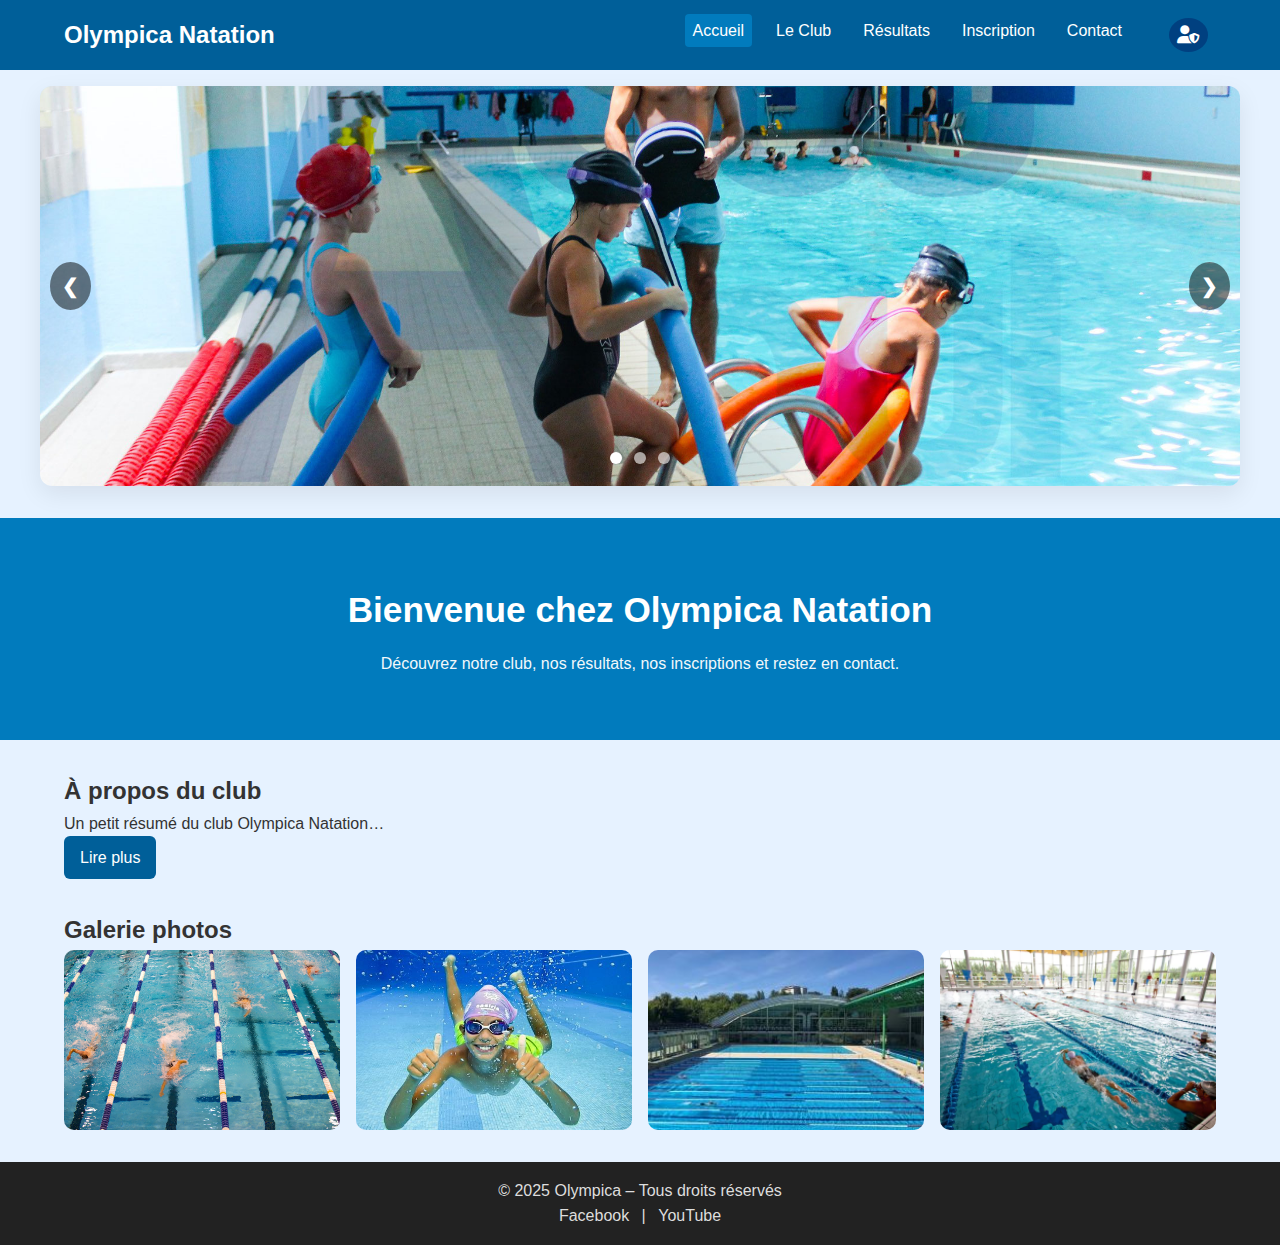
<file: index.html>
<!DOCTYPE html>
<html lang="fr">
<head>
  <meta charset="UTF-8">
  <meta name="viewport" content="width=device-width, initial-scale=1.0">
  <title>Accueil – Olympica Natation</title>
  <link rel="stylesheet" href="style.css">
</head>
<body>
  <!-- HEADER -->
  <header>
    <div class="container nav-container">
      <a href="index.html" class="logo">Olympica Natation</a>
      <nav>
        <ul class="nav-links">
          <li><a href="index.html" class="active">Accueil</a></li>
          <li><a href="le-club.html">Le Club</a></li>
          <li><a href="resultats.html">Résultats</a></li>
          <li><a href="inscription.html">Inscription</a></li>
          <li><a href="contact.html">Contact</a></li>
          <!-- Icône administrateur à droite -->
<li class="admin-nav">
  <a href="admin-login.html" title="Administrateur">
    <i class="fas fa-user-shield"></i>
  </a>
</li>

<!-- Assure-toi que Font Awesome est inclus dans <head> -->
<link rel="stylesheet" href="https://cdnjs.cloudflare.com/ajax/libs/font-awesome/6.4.0/css/all.min.css">
        </ul>
        <button class="nav-toggle" aria-label="Ouvrir le menu"><span class="hamburger"></span></button>
      </nav>
    </div>
  </header>

  <!-- SLIDER -->
  <section class="slider">
    <div class="slides">
      <img src="images/img1.jpg" alt="Piscine 1">
      <img src="images/img2.jpg" alt="Piscine 2">
      <img src="images/img3.jpg" alt="Piscine 3">
    </div>
    <button class="prev" aria-label="Précédent">&#10094;</button>
    <button class="next" aria-label="Suivant">&#10095;</button>
    <div class="dots">
      <span class="dot active"></span>
      <span class="dot"></span>
      <span class="dot"></span>
    </div>
  </section>

  <!-- HERO -->
  <section class="hero">
    <h1>Bienvenue chez Olympica Natation</h1>
    <p>Découvrez notre club, nos résultats, nos inscriptions et restez en contact.</p>
  </section>

  <!-- SECTIONS ACCUEIL -->
  <main class="container">
    <section>
      <h2>À propos du club</h2>
      <p>Un petit résumé du club Olympica Natation…</p>
      <a href="le-club.html" class="btn">Lire plus</a>
    </section>

    <section>
      <h2>Galerie photos</h2>
      <div class="gallery">
        <img src="images/gal1.jpg" alt="Natation 1">
        <img src="images/gal2.jpg" alt="Natation 2">
        <img src="images/gal3.jpg" alt="Natation 3">
        <img src="images/gal4.jpg" alt="Natation 4">
      </div>
    </section>
  </main>

  <!-- FOOTER -->
  <footer>
    <div class="container">
      <p>© 2025 Olympica – Tous droits réservés</p>
      <div class="social">
        <a href="#">Facebook</a> | <a href="#">YouTube</a>
      </div>
    </div>
  </footer>

  <script src="script.js"></script>
</body>
</html>
</file>
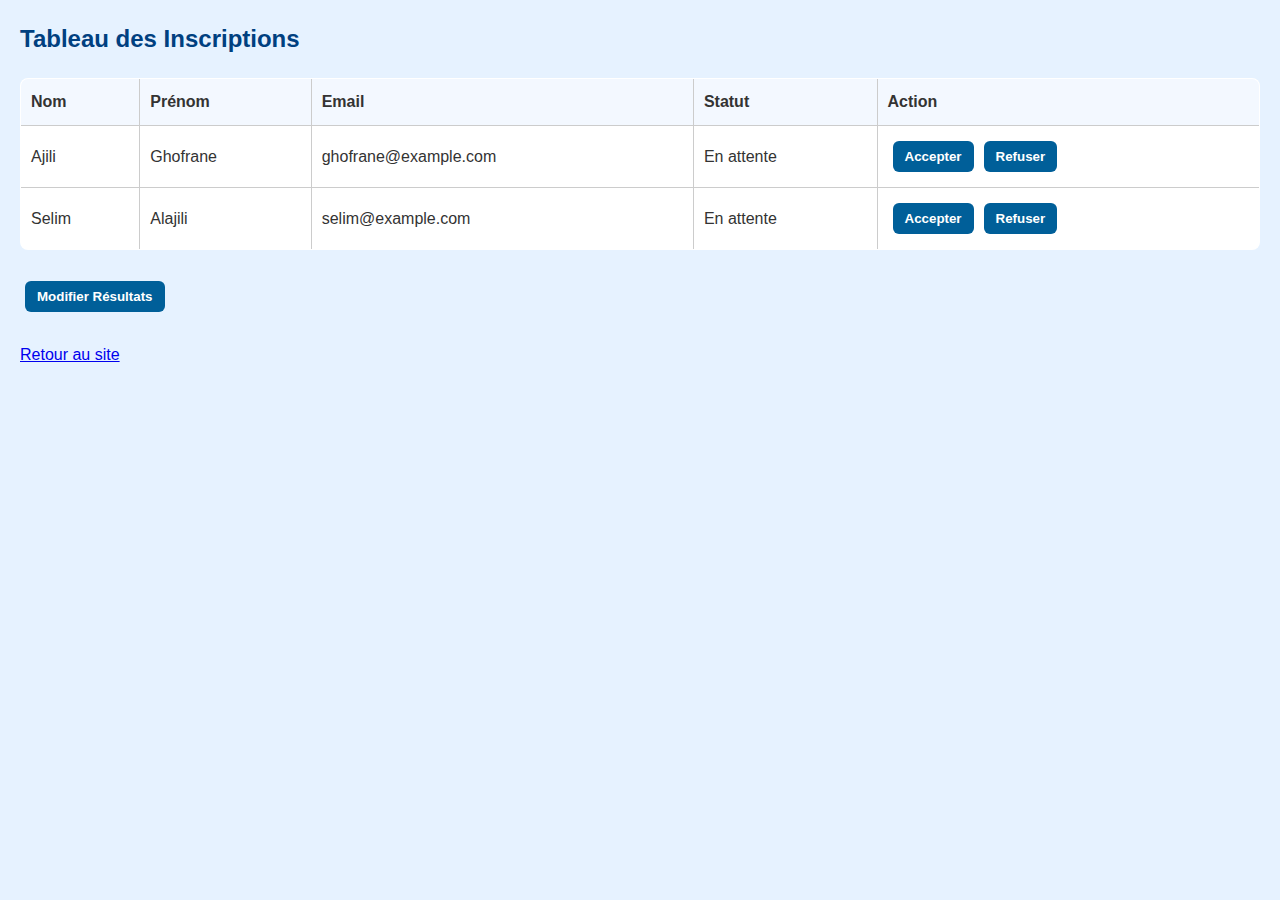
<file: admin-dashboard.html>
<!DOCTYPE html>
<html lang="fr">
<head>
<meta charset="UTF-8">
<meta name="viewport" content="width=device-width, initial-scale=1.0">
<title>Dashboard Administrateur</title>
<link rel="stylesheet" href="style.css">
<style>
body { font-family: Arial; padding: 20px; }
h2 { color: #004080; }
button { padding: 8px 12px; margin: 5px; cursor: pointer; }
table { width: 100%; border-collapse: collapse; margin-top: 20px; }
table, th, td { border: 1px solid #ccc; }
th, td { padding: 10px; text-align: left; }
.approved { background-color: #d4edda; }
.rejected { background-color: #f8d7da; }
</style>
</head>
<body>

<h2>Tableau des Inscriptions</h2>
<table id="inscriptions-table">
<tr><th>Nom</th><th>Prénom</th><th>Email</th><th>Statut</th><th>Action</th></tr>
<tr>
<td>Ajili</td><td>Ghofrane</td><td>ghofrane@example.com</td><td id="status-1">En attente</td>
<td><button onclick="approve(1)">Accepter</button><button onclick="reject(1)">Refuser</button></td>
</tr>
<tr>
<td>Selim</td><td>Alajili</td><td>selim@example.com</td><td id="status-2">En attente</td>
<td><button onclick="approve(2)">Accepter</button><button onclick="reject(2)">Refuser</button></td>
</tr>
</table>

<br>
<button onclick="window.location.href='admin-resultats.html'">Modifier Résultats</button>
<br><br>
<a href="index.html">Retour au site</a>

<script>
function approve(id){
  document.getElementById("status-"+id).textContent="Accepté";
  document.getElementById("status-"+id).className="approved";
}
function reject(id){
  document.getElementById("status-"+id).textContent="Refusé";
  document.getElementById("status-"+id).className="rejected";
}
</script>

</body>
</html>
</file>
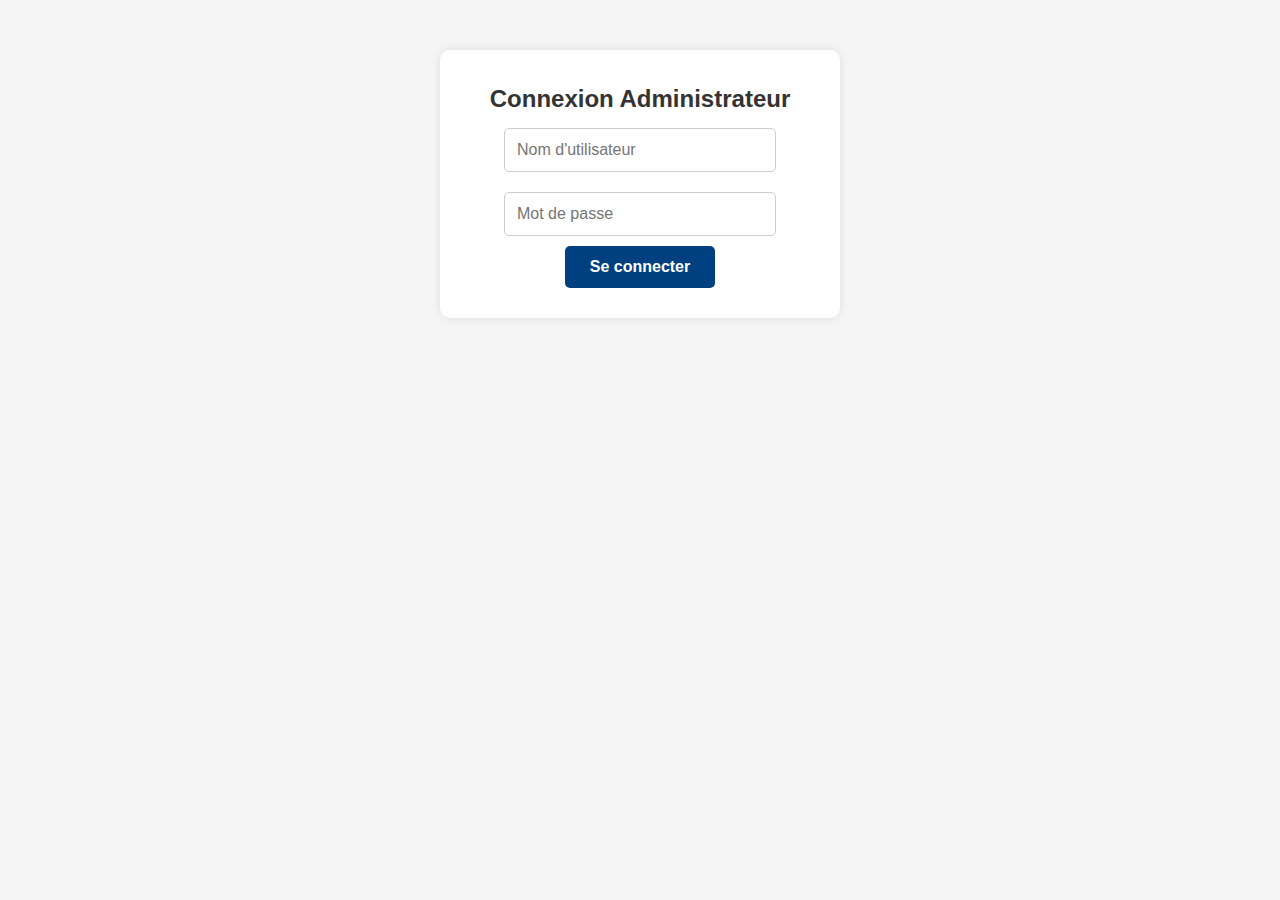
<file: admin-login.html>
<!DOCTYPE html>
<html lang="fr">
<head>
<meta charset="UTF-8">
<meta name="viewport" content="width=device-width, initial-scale=1.0">
<title>Connexion Administrateur</title>
<link rel="stylesheet" href="style.css">
<style>
body { font-family: Arial; text-align: center; padding: 50px; background-color: #f5f5f5; }
.login-container { background-color: #fff; padding: 30px; max-width: 400px; margin: 0 auto; border-radius: 10px; box-shadow: 0 0 10px rgba(0,0,0,0.1);}
input { width: 80%; padding: 12px; margin: 10px 0; font-size: 16px; border-radius: 5px; border: 1px solid #ccc; }
button { padding: 12px 25px; font-size: 16px; background-color: #004080; color: white; border: none; border-radius: 5px; cursor: pointer; }
button:hover { background-color: #0066cc; }
#error-msg { color: red; }
</style>
</head>
<body>

<div class="login-container">
<h2>Connexion Administrateur</h2>
<input type="text" id="username" placeholder="Nom d'utilisateur">
<input type="password" id="password" placeholder="Mot de passe">
<br>
<button onclick="login()">Se connecter</button>
<p id="error-msg"></p>
</div>

<script>
function login() {
  const user = document.getElementById('username').value;
  const pass = document.getElementById('password').value;
  const error = document.getElementById('error-msg');

  if(user === "admin" && pass === "Admin123") {
    window.location.href = "admin-dashboard.html";
  } else {
    error.textContent = "Nom d'utilisateur ou mot de passe incorrect !";
  }
}
</script>

</body>
</html>
</file>
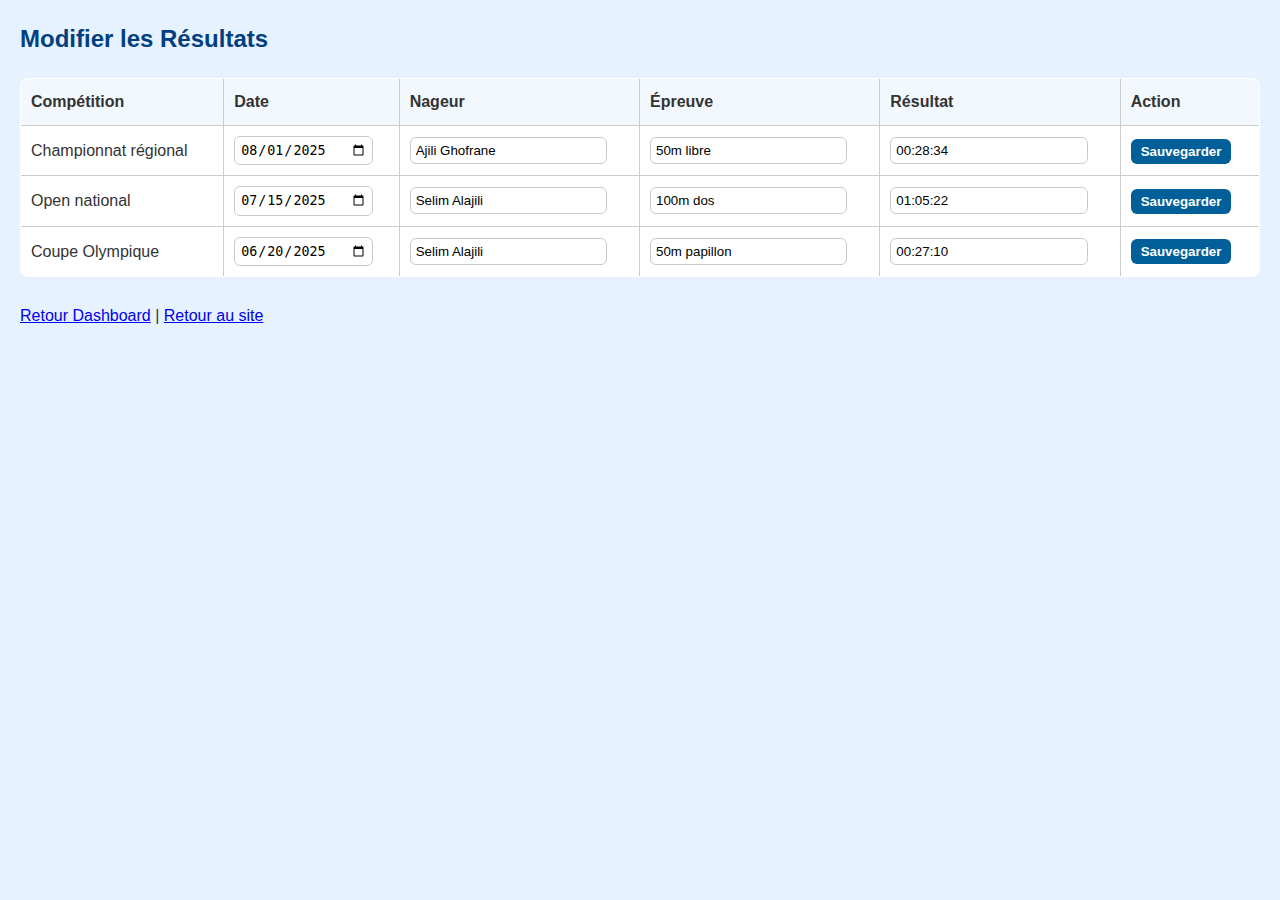
<file: admin-resultats.html>
<!DOCTYPE html>
<html lang="fr">
<head>
<meta charset="UTF-8">
<meta name="viewport" content="width=device-width, initial-scale=1.0">
<title>Résultats Administrateur</title>
<link rel="stylesheet" href="style.css">
<style>
body { font-family: Arial; padding: 20px; }
h2 { color: #004080; }
table { width: 100%; border-collapse: collapse; margin-top: 20px; }
table, th, td { border: 1px solid #ccc; }
th, td { padding: 10px; text-align: left; }
input { width: 90%; padding: 5px; }
button { padding: 5px 10px; cursor: pointer; }
</style>
</head>
<body>

<h2>Modifier les Résultats</h2>

<table id="resultats-table">
<tr><th>Compétition</th><th>Date</th><th>Nageur</th><th>Épreuve</th><th>Résultat</th><th>Action</th></tr>

<tr data-id="1">
<td>Championnat régional</td>
<td><input type="date" value="2025-08-01"></td>
<td><input type="text" value="Ajili Ghofrane"></td>
<td><input type="text" value="50m libre"></td>
<td><input type="text" value="00:28:34"></td>
<td><button onclick="saveResult(1)">Sauvegarder</button></td>
</tr>

<tr data-id="2">
<td>Open national</td>
<td><input type="date" value="2025-07-15"></td>
<td><input type="text" value="Selim Alajili"></td>
<td><input type="text" value="100m dos"></td>
<td><input type="text" value="01:05:22"></td>
<td><button onclick="saveResult(2)">Sauvegarder</button></td>
</tr>

<tr data-id="3">
<td>Coupe Olympique</td>
<td><input type="date" value="2025-06-20"></td>
<td><input type="text" value="Selim Alajili"></td>
<td><input type="text" value="50m papillon"></td>
<td><input type="text" value="00:27:10"></td>
<td><button onclick="saveResult(3)">Sauvegarder</button></td>
</tr>
</table>

<br>
<a href="admin-dashboard.html">Retour Dashboard</a> | <a href="index.html">Retour au site</a>

<script>
function saveResult(id){
  const row = document.querySelector('tr[data-id="'+id+'"]');
  const data = {
    competition: row.cells[0].textContent,
    date: row.cells[1].children[0].value,
    nageur: row.cells[2].children[0].value,
    epreuve: row.cells[3].children[0].value,
    resultat: row.cells[4].children[0].value
  };
  localStorage.setItem('resultat-'+id, JSON.stringify(data));
  alert("Résultat sauvegardé !");
}

// Charger les valeurs depuis localStorage
window.onload = function(){
  for(let i=1; i<=3; i++){
    const saved = JSON.parse(localStorage.getItem('resultat-'+i));
    if(saved){
      const row = document.querySelector('tr[data-id="'+i+'"]');
      row.cells[1].children[0].value = saved.date;
      row.cells[2].children[0].value = saved.nageur;
      row.cells[3].children[0].value = saved.epreuve;
      row.cells[4].children[0].value = saved.resultat;
    }
  }
}
</script>

</body>
</html>
</file>
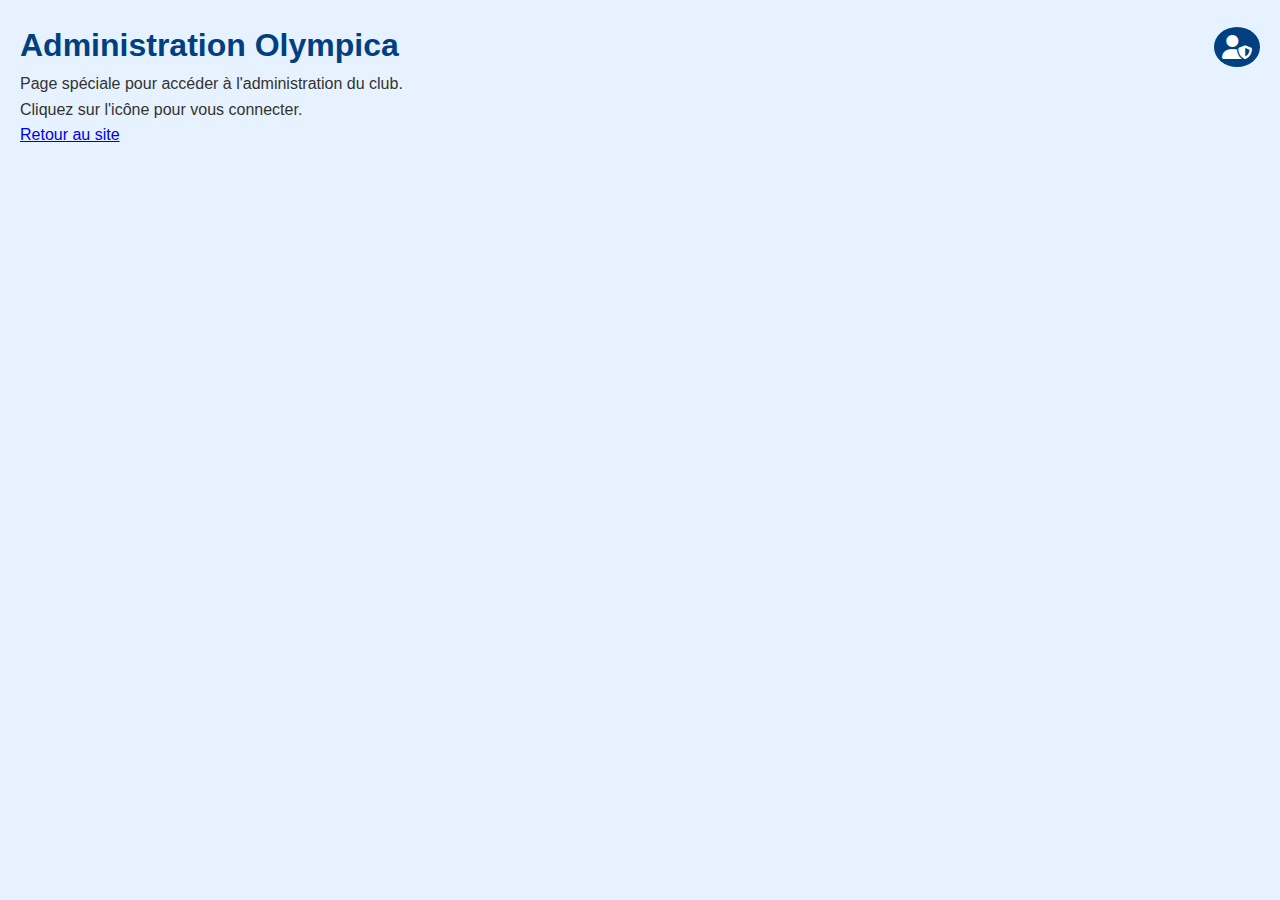
<file: administation.html>
<!DOCTYPE html>
<html lang="fr">
<head>
  <meta charset="UTF-8">
  <meta name="viewport" content="width=device-width, initial-scale=1.0">
  <title>Administration Olympica</title>
  <link rel="stylesheet" href="style.css">
  <!-- Font Awesome pour icône -->
  <link rel="stylesheet" href="https://cdnjs.cloudflare.com/ajax/libs/font-awesome/6.4.0/css/all.min.css">
  <style>
    body { font-family: Arial; padding: 20px; }
    h1 { color: #004080; display: flex; align-items: center; justify-content: space-between; }
    .admin-icon i {
      color: white;
      background-color: #004080;
      padding: 8px;
      border-radius: 50%;
      font-size: 24px;
      cursor: pointer;
      transition: 0.3s;
    }
    .admin-icon i:hover {
      background-color: #0066cc;
    }
  </style>
</head>
<body>

<h1>
  Administration Olympica
  <a href="admin-login.html" class="admin-icon" title="Administrateur">
    <i class="fas fa-user-shield"></i>
  </a>
</h1>

<p>Page spéciale pour accéder à l'administration du club.</p>
<p>Cliquez sur l'icône pour vous connecter.</p>

<a href="index.html">Retour au site</a>

</body>
</html>
</file>
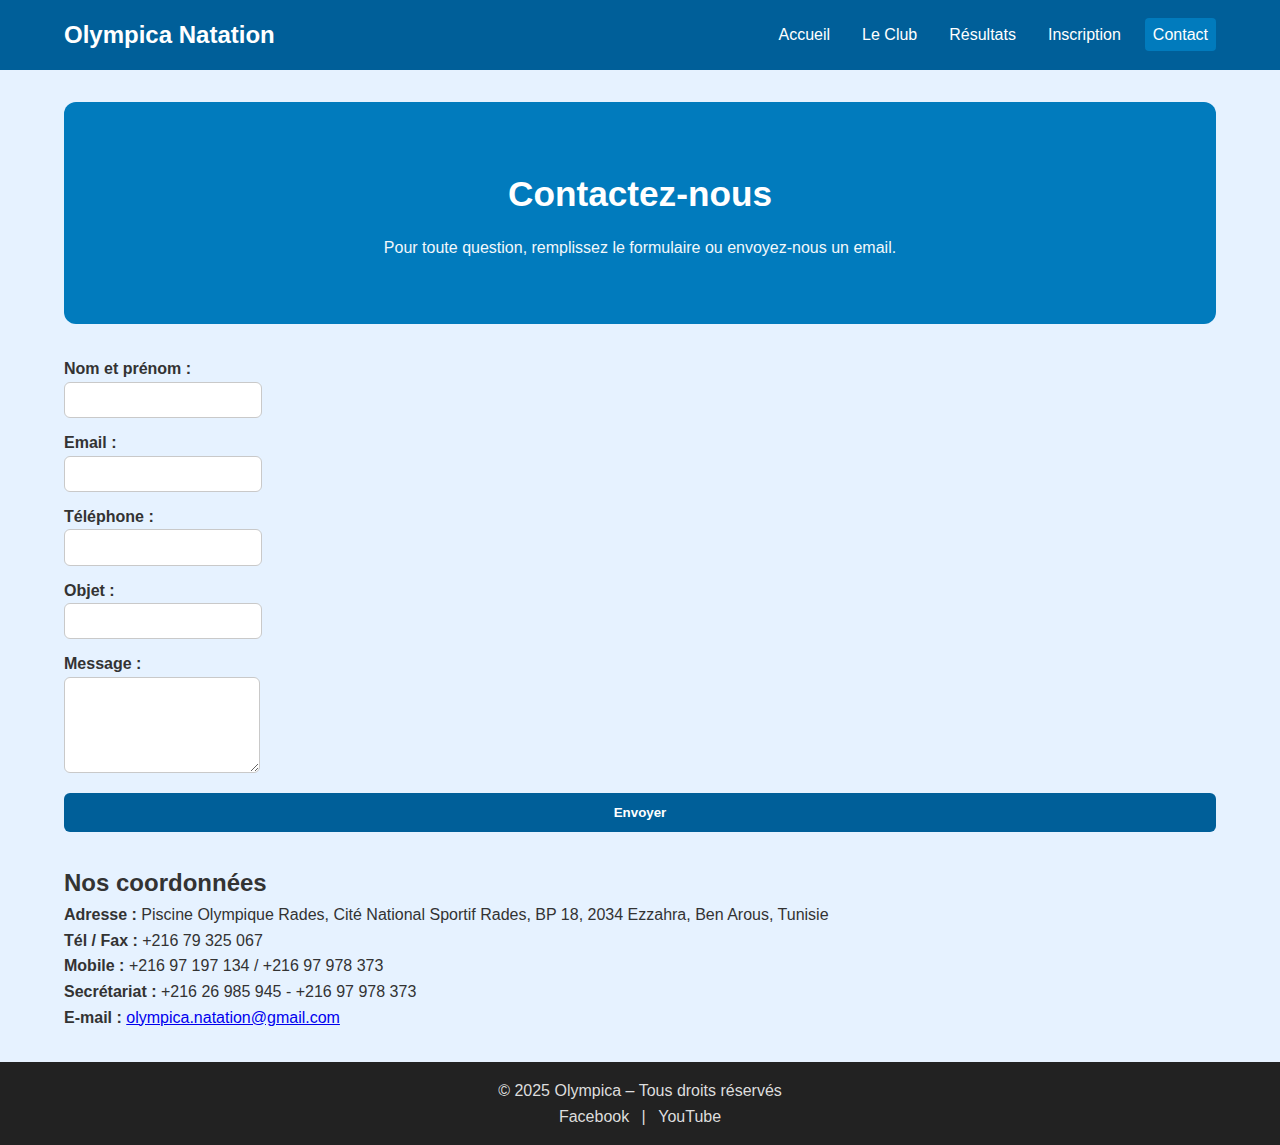
<file: contact.html>
<!DOCTYPE html>
<html lang="fr">
<head>
  <meta charset="UTF-8">
  <meta name="viewport" content="width=device-width, initial-scale=1.0">
  <title>Contact – Olympica Natation</title>
  <link rel="stylesheet" href="style.css">
</head>
<body>
  <header>
    <div class="container nav-container">
      <a href="index.html" class="logo">Olympica Natation</a>
      <nav>
        <ul class="nav-links">
          <li><a href="index.html">Accueil</a></li>
          <li><a href="le-club.html">Le Club</a></li>
          <li><a href="resultats.html">Résultats</a></li>
          <li><a href="inscription.html">Inscription</a></li>
          <li><a href="contact.html" class="active">Contact</a></li>
        </ul>
        <button class="nav-toggle" aria-label="Ouvrir le menu"><span class="hamburger"></span></button>
      </nav>
    </div>
  </header>

  <main class="container">
    <section class="hero" style="border-radius:12px;">
      <h1>Contactez-nous</h1>
      <p>Pour toute question, remplissez le formulaire ou envoyez-nous un email.</p>
    </section>

    <section class="contact-form">
      <form onsubmit="event.preventDefault(); alert('Message envoyé (démo).');">
        <div class="form-group">
          <label for="name">Nom et prénom :</label><br>
          <input type="text" id="name" name="name" required>
        </div>
        <div class="form-group">
          <label for="email">Email : </label><br>
          <input type="email" id="email" name="email" required>
        </div>
        <div class="form-group">
          <label for="phone">Téléphone : </label><br>
          <input type="tel" id="phone" name="phone" required>
        </div>
        <div class="form-group">
          <label for="subject">Objet :</label><br>
          <input type="text" id="subject" name="subject">
        </div>
        <div class="form-group">
          <label for="message">Message :</label><br>
          <textarea id="message" name="message" rows="5"></textarea>
        </div>
        <button type="submit">Envoyer</button>
      </form>
    </section>

    <section class="contact-info">
      <h2>Nos coordonnées</h2>
      <p><strong>Adresse :</strong> Piscine Olympique Rades, Cité National Sportif Rades, BP 18, 2034 Ezzahra, Ben Arous, Tunisie</p>
      <p><strong>Tél / Fax :</strong> +216 79 325 067<br>
         <strong>Mobile :</strong> +216 97 197 134 / +216 97 978 373<br>
         <strong>Secrétariat :</strong> +216 26 985 945 - +216 97 978 373<br>
         <strong>E‑mail :</strong> <a href="mailto:olympica.natation@gmail.com">olympica.natation@gmail.com</a></p>
    </section>
  </main>

  <footer>
    <div class="container">
      <p>© 2025 Olympica – Tous droits réservés</p>
      <div class="social">
        <a href="#">Facebook</a> | <a href="#">YouTube</a>
      </div>
    </div>
  </footer>

  <script src="script.js"></script>
</body>
</html>
</file>
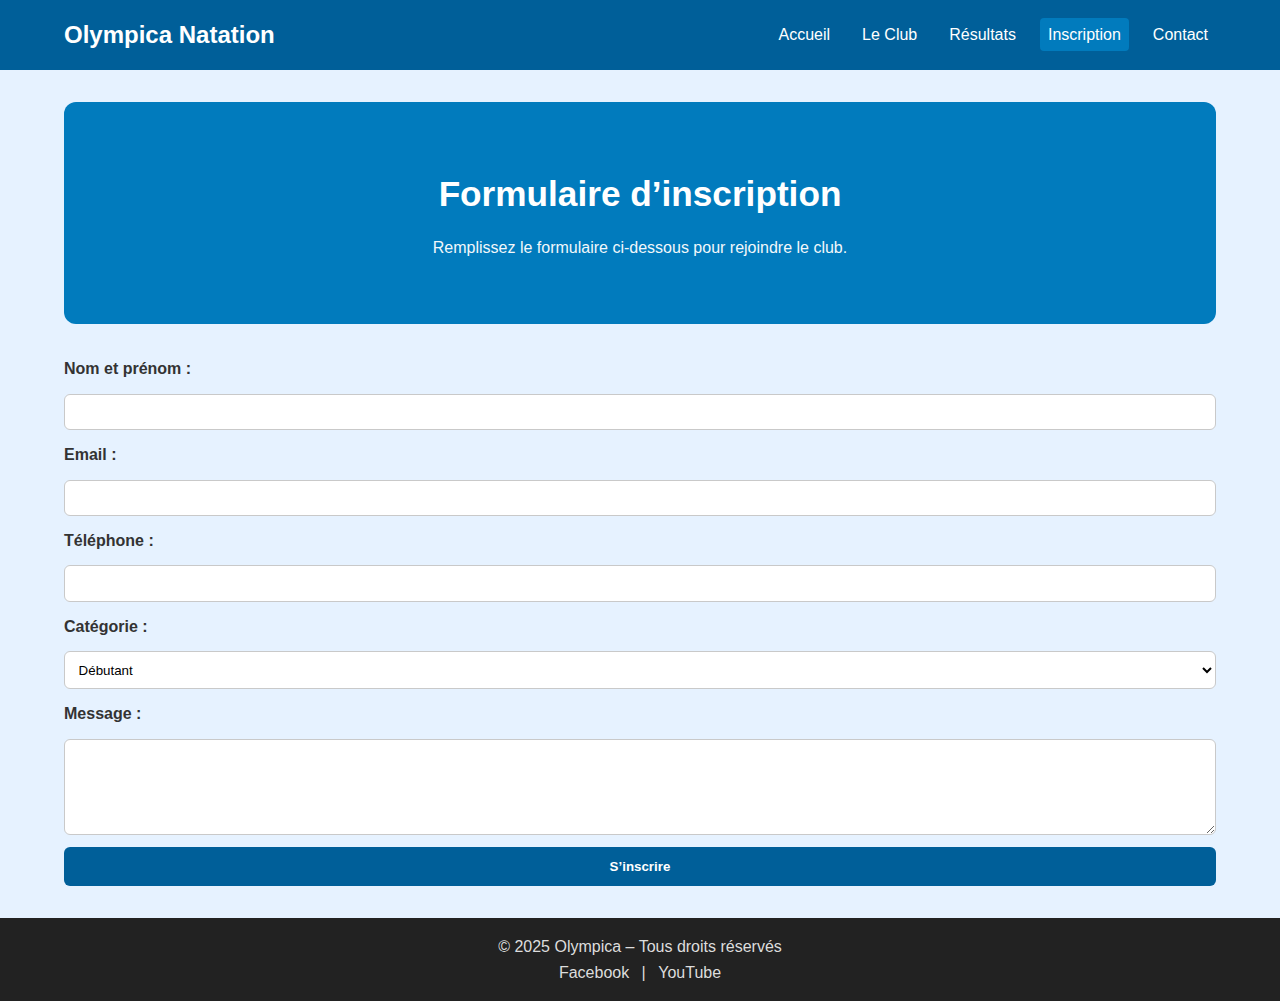
<file: inscription.html>
<!DOCTYPE html>
<html lang="fr">
<head>
  <meta charset="UTF-8">
  <meta name="viewport" content="width=device-width, initial-scale=1.0">
  <title>Inscription – Olympica Natation</title>
  <link rel="stylesheet" href="style.css">
</head>
<body>
  <header>
    <div class="container nav-container">
      <a href="index.html" class="logo">Olympica Natation</a>
      <nav>
        <ul class="nav-links">
          <li><a href="index.html">Accueil</a></li>
          <li><a href="le-club.html">Le Club</a></li>
          <li><a href="resultats.html">Résultats</a></li>
          <li><a href="inscription.html" class="active">Inscription</a></li>
          <li><a href="contact.html">Contact</a></li>
        </ul>
        <button class="nav-toggle" aria-label="Ouvrir le menu"><span class="hamburger"></span></button>
      </nav>
    </div>
  </header>

  <main class="container">
    <section class="hero" style="border-radius:12px;">
      <h1>Formulaire d’inscription</h1>
      <p>Remplissez le formulaire ci-dessous pour rejoindre le club.</p>
    </section>

    <section>
      <form onsubmit="event.preventDefault(); alert('Formulaire soumis (démo).');">
        <label for="nom">Nom et prénom :</label>
        <input id="nom" type="text" required>
        <label for="email">Email :</label>
        <input id="email" type="email" required>
        <label for="tel">Téléphone :</label>
        <input id="tel" type="tel" required>
        <label for="categorie">Catégorie :</label>
        <select id="categorie">
          <option>Débutant</option>
          <option>Intermédiaire</option>
          <option>Compétition</option>
        </select>
        <label for="message">Message :</label>
        <textarea id="message" rows="5"></textarea>
        <button type="submit">S’inscrire</button>
      </form>
    </section>
  </main>

  <footer>
    <div class="container">
      <p>© 2025 Olympica – Tous droits réservés</p>
      <div class="social">
        <a href="#">Facebook</a> | <a href="#">YouTube</a>
      </div>
    </div>
  </footer>

  <script src="script.js"></script>
</body>
</html>
</file>
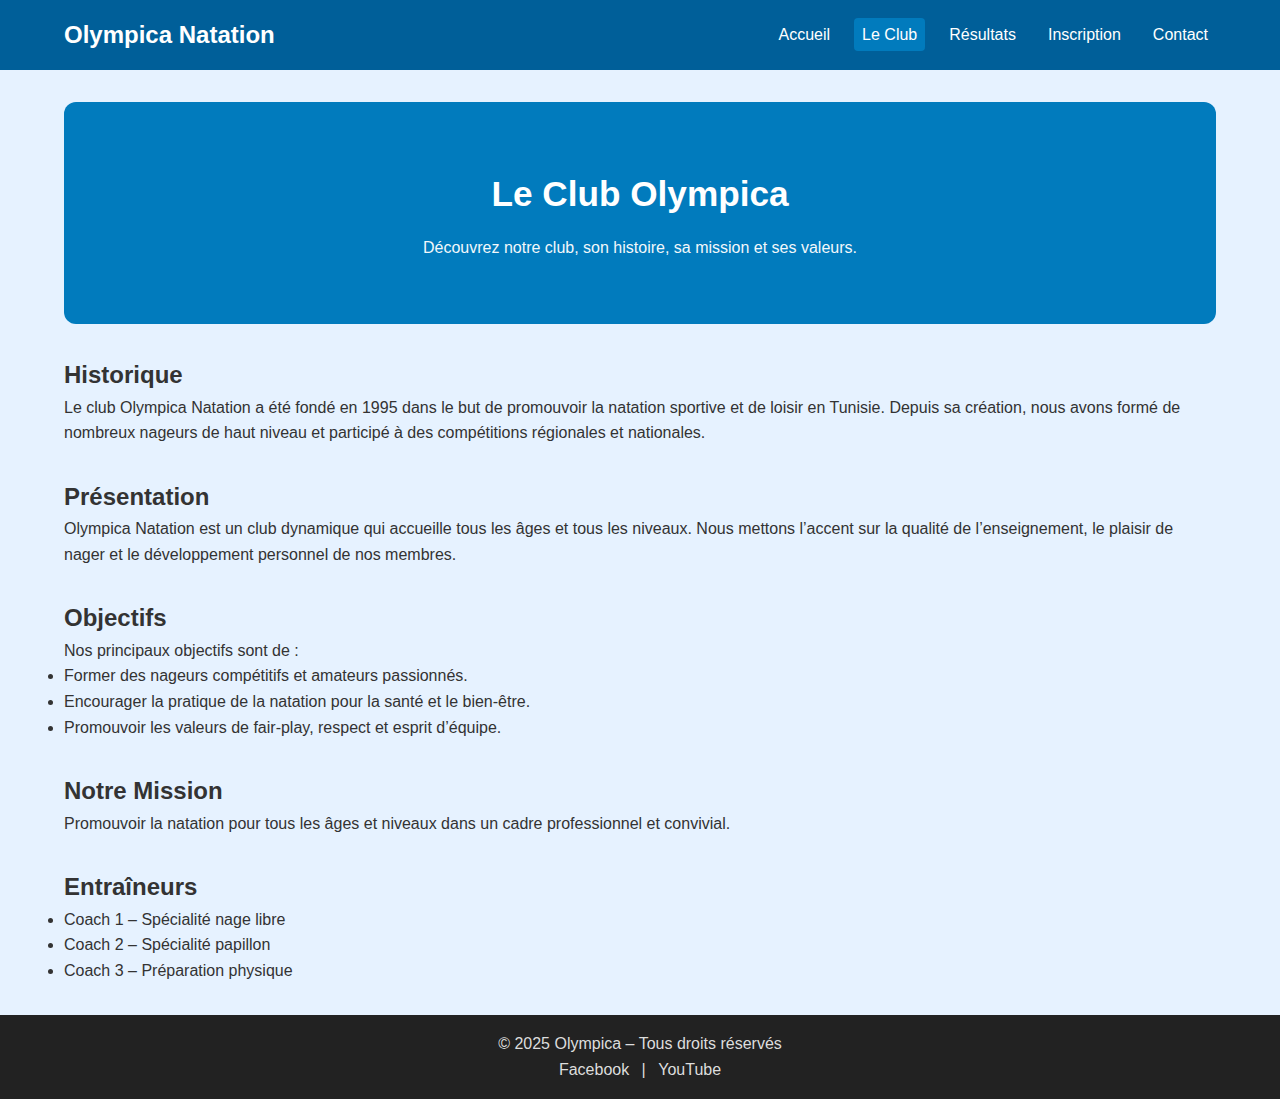
<file: le-club.html>
<!DOCTYPE html>
<html lang="fr">
<head>
  <meta charset="UTF-8">
  <meta name="viewport" content="width=device-width, initial-scale=1.0">
  <title>Le Club – Olympica Natation</title>
  <link rel="stylesheet" href="style.css">
</head>
<body>
  <!-- HEADER -->
  <header>
    <div class="container nav-container">
      <a href="index.html" class="logo">Olympica Natation</a>
      <nav>
        <ul class="nav-links">
          <li><a href="index.html">Accueil</a></li>
          <li><a href="le-club.html" class="active">Le Club</a></li>
          <li><a href="resultats.html">Résultats</a></li>
          <li><a href="inscription.html">Inscription</a></li>
          <li><a href="contact.html">Contact</a></li>
        </ul>
        <button class="nav-toggle" aria-label="Ouvrir le menu"><span class="hamburger"></span></button>
      </nav>
    </div>
  </header>

  <!-- MAIN -->
  <main class="container">
    <!-- HERO -->
    <section class="hero" style="border-radius:12px;">
      <h1>Le Club Olympica</h1>
      <p>Découvrez notre club, son histoire, sa mission et ses valeurs.</p>
    </section>

    <!-- HISTORIQUE -->
    <section>
      <h2>Historique</h2>
      <p>Le club Olympica Natation a été fondé en 1995 dans le but de promouvoir la natation sportive et de loisir en Tunisie. Depuis sa création, nous avons formé de nombreux nageurs de haut niveau et participé à des compétitions régionales et nationales.</p>
    </section>

    <!-- PRÉSENTATION -->
    <section>
      <h2>Présentation</h2>
      <p>Olympica Natation est un club dynamique qui accueille tous les âges et tous les niveaux. Nous mettons l’accent sur la qualité de l’enseignement, le plaisir de nager et le développement personnel de nos membres.</p>
    </section>

    <!-- OBJECTIFS -->
    <section>
      <h2>Objectifs</h2>
      <p>Nos principaux objectifs sont de :</p>
      <ul>
        <li>Former des nageurs compétitifs et amateurs passionnés.</li>
        <li>Encourager la pratique de la natation pour la santé et le bien-être.</li>
        <li>Promouvoir les valeurs de fair-play, respect et esprit d’équipe.</li>
      </ul>
    </section>

    <!-- NOTRE MISSION -->
    <section>
      <h2>Notre Mission</h2>
      <p>Promouvoir la natation pour tous les âges et niveaux dans un cadre professionnel et convivial.</p>
    </section>

    <!-- ENTRAÎNEURS -->
    <section>
      <h2>Entraîneurs</h2>
      <ul>
        <li>Coach 1 – Spécialité nage libre</li>
        <li>Coach 2 – Spécialité papillon</li>
        <li>Coach 3 – Préparation physique</li>
      </ul>
    </section>
  </main>

  <!-- FOOTER -->
  <footer>
    <div class="container">
      <p>© 2025 Olympica – Tous droits réservés</p>
      <div class="social">
        <a href="#">Facebook</a> | <a href="#">YouTube</a>
      </div>
    </div>
  </footer>

  <script src="script.js"></script>
</body>
</html>
</file>
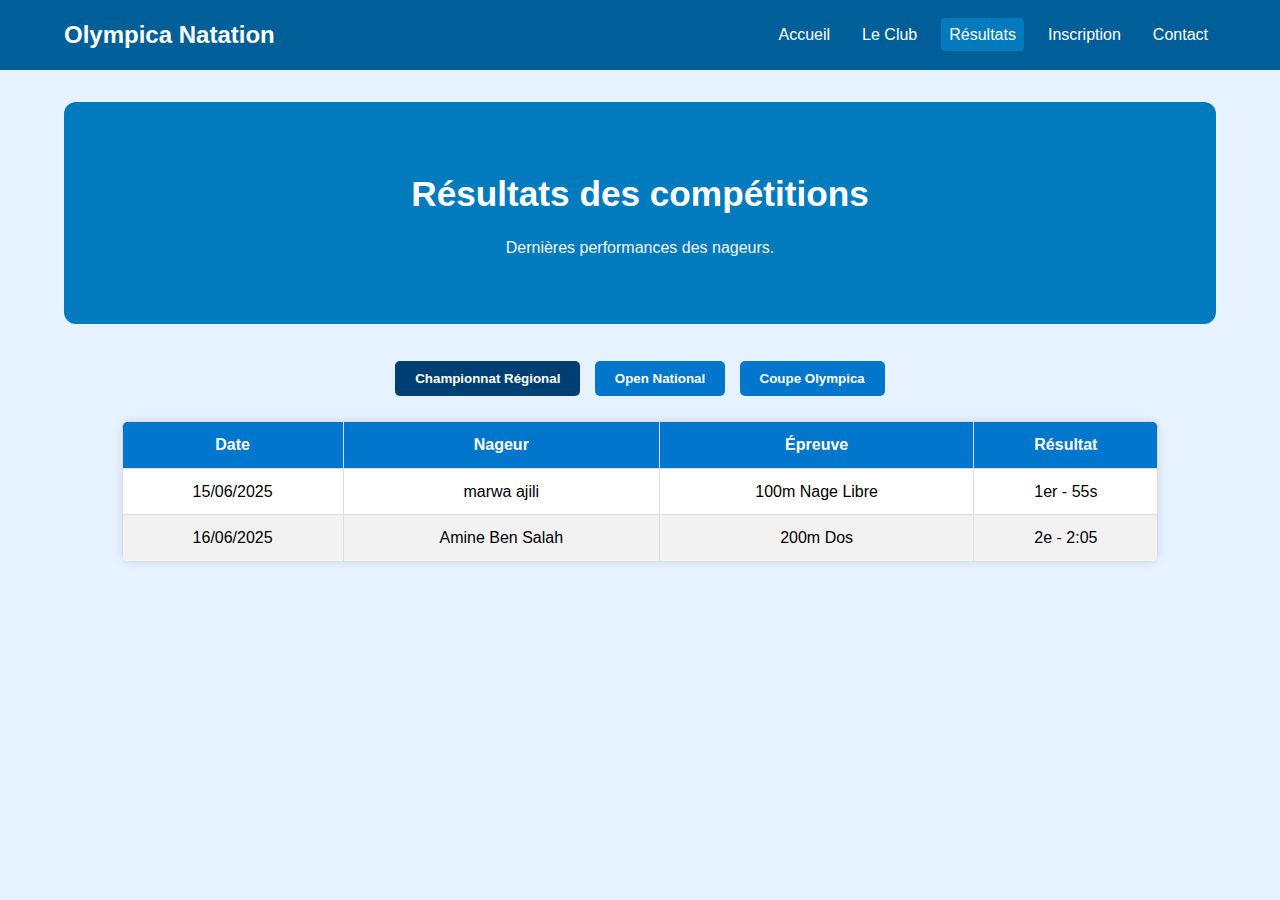
<file: resultats.html>
<!DOCTYPE html>
<html lang="fr">
<head>
  <meta charset="UTF-8">
  <meta name="viewport" content="width=device-width, initial-scale=1.0">
  <title>Résultats – Olympica Natation</title>
  <link rel="stylesheet" href="style.css">
</head>
<body>
  <header>
    <div class="container nav-container">
      <a href="index.html" class="logo">Olympica Natation</a>
      <nav>
        <ul class="nav-links">
          <li><a href="index.html">Accueil</a></li>
          <li><a href="le-club.html">Le Club</a></li>
          <li><a href="resultats.html" class="active">Résultats</a></li>
          <li><a href="inscription.html">Inscription</a></li>
          <li><a href="contact.html">Contact</a></li>
        </ul>
        <button class="nav-toggle" aria-label="Ouvrir le menu"><span class="hamburger"></span></button>
      </nav>
    </div>
  </header>

  <main class="container">
    <section class="hero" style="border-radius:12px;">
      <h1>Résultats des compétitions</h1>
      <p>Dernières performances des nageurs.</p>
    </section>

  <main class="resultats-container">
    <!-- Boutons catégories -->
    <div class="tabs-resultats">
      <button class="tab-button-resultats active" data-tab="regional">Championnat Régional</button>
      <button class="tab-button-resultats" data-tab="national">Open National</button>
      <button class="tab-button-resultats" data-tab="olympica">Coupe Olympica</button>
    </div>

    <!-- Championnat Régional -->
    <div class="tab-content-resultats active" id="regional">
      <table class="resultats-table">
        <thead>
          <tr>
            <th>Date</th>
            <th>Nageur</th>
            <th>Épreuve</th>
            <th>Résultat</th>
          </tr>
        </thead>
        <tbody>
          <tr>
            <td>15/06/2025</td>
            <td>marwa ajili</td>
            <td>100m Nage Libre</td>
            <td>1er - 55s</td>
          </tr>
          <tr>
            <td>16/06/2025</td>
            <td>Amine Ben Salah</td>
            <td>200m Dos</td>
            <td>2e - 2:05</td>
          </tr>
        </tbody>
      </table>
    </div>

    <!-- Open National -->
    <div class="tab-content-resultats" id="national">
      <table class="resultats-table">
        <thead>
          <tr>
            <th>Date</th>
            <th>Nageur</th>
            <th>Épreuve</th>
            <th>Résultat</th>
          </tr>
        </thead>
        <tbody>
          <tr>
            <td>20/07/2025</td>
            <td>Leila Trabelsi</td>
            <td>50m Papillon</td>
            <td>3e - 28s</td>
          </tr>
          <tr>
            <td>21/07/2025</td>
            <td>Selim selmi</td>
            <td>100m Dos</td>
            <td>1er - 59s</td>
          </tr>
        </tbody>
      </table>
    </div>

    <!-- Coupe Olympica -->
    <div class="tab-content-resultats" id="olympica">
      <table class="resultats-table">
        <thead>
          <tr>
            <th>Date</th>
            <th>Nageur</th>
            <th>Épreuve</th>
            <th>Résultat</th>
          </tr>
        </thead>
        <tbody>
          <tr>
            <td>05/08/2025</td>
            <td>Amine Ben Salah</td>
            <td>400m Nage Libre</td>
            <td>2e - 4:10</td>
          </tr>
          <tr>
            <td>06/08/2025</td>
            <td>Leila Trabelsi</td>
            <td>200m 4 Nages</td>
            <td>1ère - 2:25</td>
          </tr>
        </tbody>
      </table>
    </div>
  </main>

  <script src="script.js"></script>
</body>
</html>
</file>
<file: style.css>
/* Reset */
* { margin: 0; padding: 0; box-sizing: border-box; }

body {
  font-family: 'Segoe UI', Tahoma, sans-serif;
  line-height: 1.6;
  background-color: #e6f2ff; /* Arrière-plan bleu clair */
  color: #333;
}

.container {
  width: 90%;
  max-width: 1200px;
  margin: auto;
}

/* Header */
header {
  background: #005f99;
  color: #fff;
  padding: 1rem 0;
  position: sticky;
  top: 0;
  z-index: 100;
}
.nav-container {
  display: flex;
  justify-content: space-between;
  align-items: center;
}
.logo { font-size: 1.5rem; color: #fff; text-decoration: none; font-weight: 700; }
.nav-links { list-style: none; display: flex; gap: 1rem; }
.nav-links li a { color: #fff; text-decoration: none; padding: 0.5rem; border-radius: 4px; }
.nav-links li a.active, .nav-links li a:hover { background: #017bbd; }
.nav-toggle { display: none; background: none; border: none; cursor: pointer; }
.nav-toggle .hamburger { width: 25px; height: 3px; background: #fff; position: relative; display: inline-block; }
.nav-toggle .hamburger::before, .nav-toggle .hamburger::after {
  content: ""; position: absolute; width: 25px; height: 3px; background: #fff; left: 0;
}
.nav-toggle .hamburger::before { top: -8px; }
.nav-toggle .hamburger::after { top: 8px; }

/* Hero */
.hero {
  text-align: center;
  padding: 4rem 1rem;
  background: #017bbd;
  color: white;
}
.hero h1 { font-size: 2.2rem; margin-bottom: 0.75rem; }
.hero p { opacity: 0.95; }

/* Sections & Buttons */
section { margin: 2rem 0; }
.btn {
  display: inline-block; background: #005f99; color: #fff;
  padding: 0.55rem 1rem; border-radius: 6px; text-decoration: none; transition: background .2s;
}
.btn:hover { background: #017bbd; }

/* Forms */
form { display: flex; flex-direction: column; gap: 12px; margin: 1rem 0; }
label { font-weight: 600; }
input, textarea, select {
  padding: 0.6rem; border: 1px solid #c9c9c9; border-radius: 6px; background: #fff;
}
button { background: #005f99; color: #fff; padding: 0.75rem; border: none; border-radius: 6px; cursor: pointer; font-weight: 600; }
button:hover { background: #017bbd; }

/* Table */
table {
  width: 100%;
  border-collapse: collapse;
  background: #fff;
  border-radius: 8px;
  overflow: hidden;
}
th, td { padding: 12px; border-bottom: 1px solid #eee; text-align: left; }
th { background: #f3f8ff; }

/* Footer */
footer { background: #222; color: #ddd; text-align: center; padding: 1rem; margin-top: 2rem; }
footer .social a { color: #ddd; margin: 0 0.5rem; text-decoration: none; }
footer .social a:hover { text-decoration: underline; }

/* SLIDER with buttons and dots */
.slider {
  position: relative;
  max-width: 1200px;
  height: 400px;
  margin: 1rem auto 2rem auto;
  overflow: hidden;
  border-radius: 12px;
  box-shadow: 0 8px 24px rgba(0,0,0,0.08);
  background: #cfe9ff;
}
.slides {
  display: flex;
  transition: transform 0.5s ease-in-out;
  width: 300%;
}
.slides img {
  width: 100%;
  height: 400px;
  object-fit: cover;
}
.prev, .next {
  cursor: pointer;
  position: absolute;
  top: 50%;
  transform: translateY(-50%);
  background-color: rgba(0,0,0,0.5);
  color: white;
  border: none;
  padding: 12px;
  border-radius: 50%;
  font-size: 20px;
  transition: 0.2s;
}
.prev:hover, .next:hover { background-color: rgba(0,0,0,0.8); }
.prev { left: 10px; }
.next { right: 10px; }
.dots {
  text-align: center;
  position: absolute;
  bottom: 15px;
  width: 100%;
}
.dot {
  cursor: pointer;
  height: 12px;
  width: 12px;
  margin: 0 4px;
  background-color: rgba(255,255,255,0.6);
  border-radius: 50%;
  display: inline-block;
  transition: background-color 0.3s;
}
.dot.active, .dot:hover { background-color: white; }

/* Gallery */
.gallery {
  display: grid;
  grid-template-columns: repeat(auto-fit, minmax(220px, 1fr));
  gap: 16px;
}
.gallery img {
  width: 100%;
  height: 180px;
  object-fit: cover;
  border-radius: 10px;
  transition: transform 0.25s;
  background: #fff;
}
.gallery img:hover { transform: scale(1.03); }

/* Responsive */
@media (max-width: 900px) {
  .slider { height: 300px; }
  .slides img { height: 300px; }
}
@media (max-width: 768px) {
  .nav-toggle { display: block; }
  .nav-links { display: none; flex-direction: column; background: #005f99; position: absolute; top: 64px; right: 0; width: 220px; padding: 0.75rem; border-bottom-left-radius: 12px; }
  .nav-links.show-nav { display: flex; }
  .nav-links li a { padding: 0.6rem 0.5rem; }
  .hero { padding: 2.5rem 1rem; }
}
/* ===== Résultats - Onglets & Tableaux ===== */
.resultats-container {
  width: 90%;
  margin: 30px auto;
  text-align: center;
}

.tabs-resultats {
  margin-bottom: 20px;
}

.tab-button-resultats {
  padding: 10px 20px;
  margin: 5px;
  border: none;
  background: #0077cc;
  color: white;
  font-weight: bold;
  cursor: pointer;
  border-radius: 5px;
  transition: 0.3s;
}

.tab-button-resultats:hover {
  background: #005fa3;
}

.tab-button-resultats.active {
  background: #003f73;
}

.tab-content-resultats {
  display: none;
}

.tab-content-resultats.active {
  display: block;
}

/* Tableaux */
.resultats-table {
  width: 100%;
  border-collapse: collapse;
  margin-top: 15px;
  background: white;
  box-shadow: 0 0 10px rgba(0,0,0,0.1);
}

.resultats-table th,
.resultats-table td {
  border: 1px solid #ddd;
  padding: 10px;
  text-align: center;
  color: black; /* ✅ pour bien voir les textes */
}

.resultats-table th {
  background: #0077cc;
  color: white;
}

.resultats-table tr:nth-child(even) {
  background: #f2f2f2;
}
/* Style pour l’icône administrateur dans le menu */
ul li.admin-nav {
  display: inline-block;
  margin-left: 15px;
}

ul li.admin-nav a i {
  color: white;
  background-color: #004080;
  padding: 8px;
  border-radius: 50%;
  font-size: 18px;
  transition: 0.3s;
}

ul li.admin-nav a i:hover {
  background-color: #0066cc;
}
</file>
